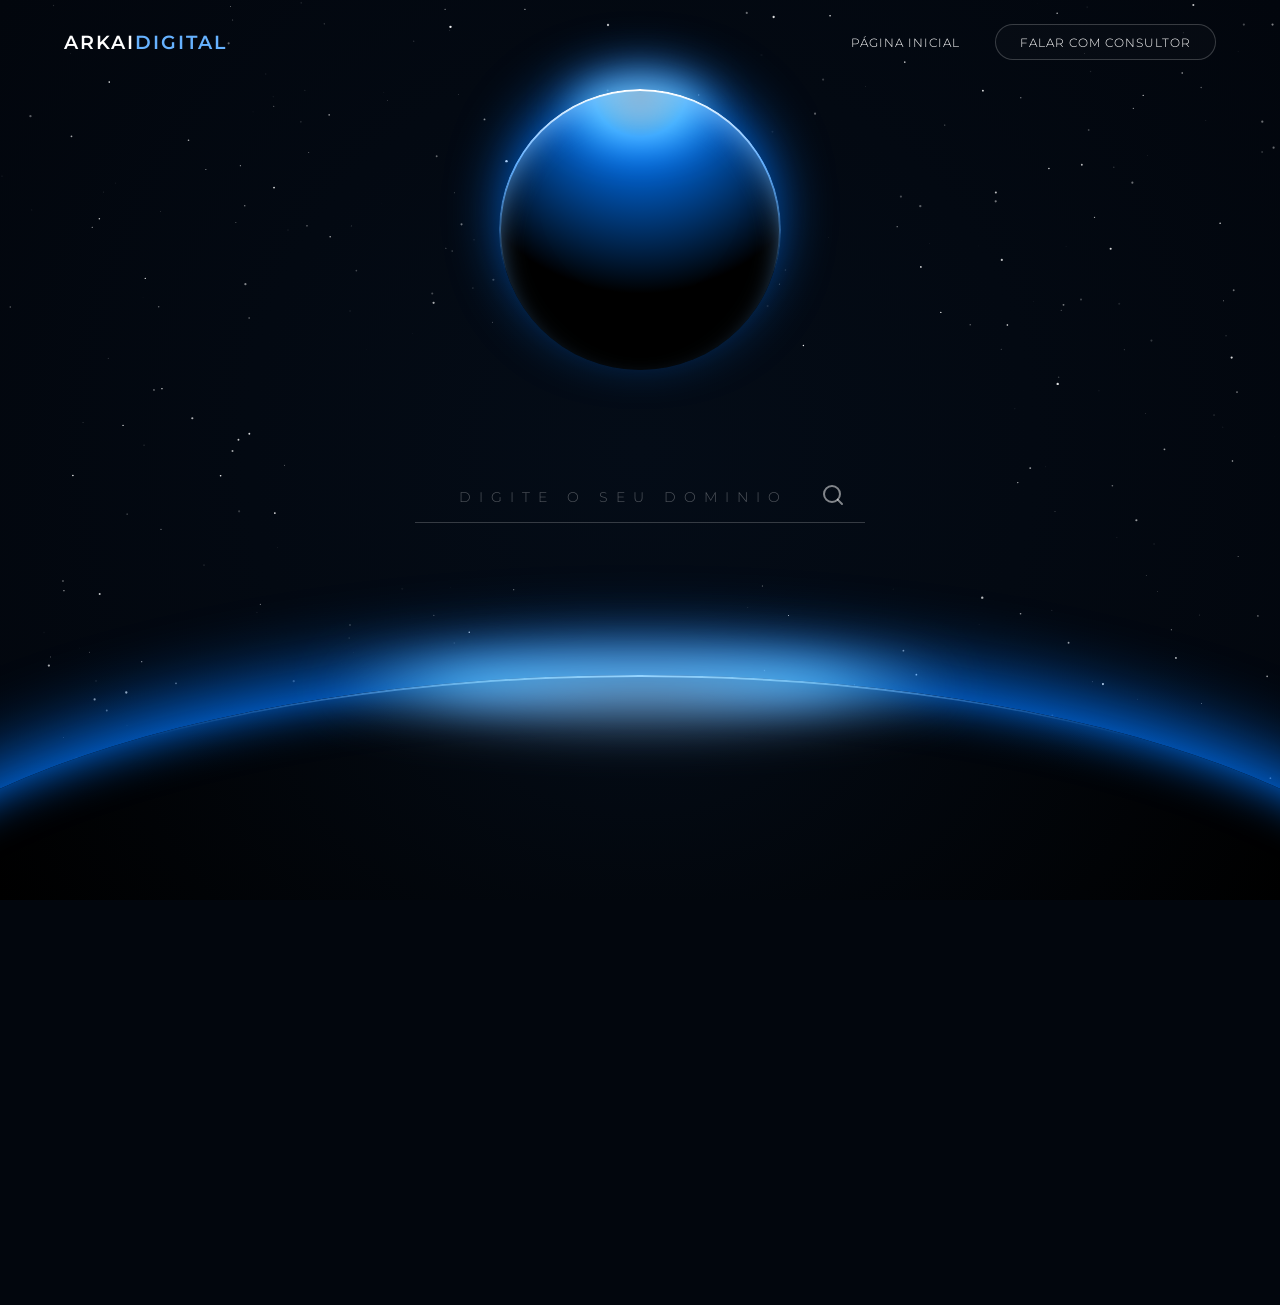
<file: dominio.html>
<!DOCTYPE html>
<html lang="pt-br">
<head>
    <meta charset="UTF-8">
    <meta name="viewport" content="width=device-width, initial-scale=1.0, maximum-scale=1.0, user-scalable=no, viewport-fit=cover">
    <title>Planeta | Arkai Digital</title>
    <link href="https://fonts.googleapis.com/css2?family=Montserrat:wght=200;300;400;600&display=swap" rel="stylesheet">
    <link rel="stylesheet" href="dominio.css">
</head>
<body class="status-default">
    <canvas id="stars-canvas"></canvas>

    <header>
        <nav class="navbar">
            <div class="logo">ARKAI<span>DIGITAL</span></div>
            <div class="nav-links">
                <a href="index.html">PÁGINA INICIAL</a>
                <a href="https://wa.me/SEUNUMERO" class="btn-glow">Falar com Consultor</a>
            </div>
        </nav>
    </header>

    <main class="space-container">
        <div class="planet">
            <div class="planet-glow"></div>
        </div>

        <div class="search-wrapper">
            <div class="input-container">
                <input type="text" id="domain-input" placeholder="DIGITE O SEU DOMINIO" autocomplete="off" spellcheck="false">
                <button id="search-btn">
                    <svg width="24" height="24" viewBox="0 0 24 24" fill="none" stroke="currentColor" stroke-width="2" stroke-linecap="round" stroke-linejoin="round">
                        <circle cx="11" cy="11" r="8"></circle>
                        <line x1="21" y1="21" x2="16.65" y2="16.65"></line>
                    </svg>
                </button>
            </div>
            <div id="result-message" class="result-message"></div>
        </div>

        <div class="horizon">
            <div class="horizon-glow"></div>
        </div>
    </main>

    <script src="dominio.js"></script>
</body>
</html>
</file>
<file: dominio.css>
@import url("https://fonts.googleapis.com/css2?family=Montserrat:wght=200;300;400;600&display=swap");

:root {
  --blue-glow: #0077ff;
  --blue-light: #66b2ff;
  --green-glow: #00ff88;
  --green-light: #aaffd5;
  --red-glow: #ff3366;
  --red-light: #ffb3c6;
  --theme-glow: var(--blue-glow);
  --theme-light: var(--blue-light);
  --bg-color: #02060d;
}

body.status-default {
  --theme-glow: var(--blue-glow);
  --theme-light: var(--blue-light);
}

body.status-success {
  --theme-glow: var(--green-glow);
  --theme-light: var(--green-light);
}

body.status-error {
  --theme-glow: var(--red-glow);
  --theme-light: var(--red-light);
}

* {
  box-sizing: border-box;
  -webkit-tap-highlight-color: transparent;
}

html,
body {
  width: 100%;
  height: 100%;
  margin: 0;
  padding: 0;
  overflow: hidden;
  position: fixed;
  top: 0;
  left: 0;
  right: 0;
  bottom: 0;
}

body {
  background-color: var(--bg-color);
  background-image: radial-gradient(
    circle at 50% 50%,
    #040c17 0%,
    var(--bg-color) 100%
  );
  font-family: "Montserrat", sans-serif;
  color: #fff;
  display: flex;
  flex-direction: column;
  transition: all 1.5s ease-in-out;
}

#stars-canvas {
  position: fixed;
  top: 0;
  left: 0;
  width: 100vw;
  height: 100vh;
  z-index: 0;
  pointer-events: none;
}

.navbar {
  display: flex;
  justify-content: space-between;
  align-items: center;
  padding: 1.5rem 5%;
  position: fixed;
  width: 100%;
  box-sizing: border-box;
  z-index: 1000;
  background: transparent;
}

.logo {
  font-weight: 600;
  font-size: 1.2rem;
  letter-spacing: 2px;
  position: relative;
  z-index: 10;
}

.logo span {
  color: var(--theme-light);
  transition: color 1.5s ease;
}

.nav-links {
  display: flex;
  align-items: center;
  position: relative;
  z-index: 10;
}

.nav-links a {
  color: #fff;
  text-decoration: none;
  margin-left: 2.2rem;
  font-size: 0.75rem;
  text-transform: uppercase;
  transition: 0.3s;
  font-weight: 300;
  letter-spacing: 1px;
}

.nav-links a:hover {
  color: var(--theme-light);
}

.btn-glow {
  border: 1px solid rgba(255, 255, 255, 0.2);
  padding: 0.6rem 1.5rem !important;
  border-radius: 50px;
  background: rgba(255, 255, 255, 0.02);
}

.btn-glow:hover {
  background: rgba(255, 255, 255, 0.1) !important;
}

.space-container {
  flex: 1;
  position: relative;
  display: flex;
  flex-direction: column;
  align-items: center;
  justify-content: center;
  z-index: 1;
  width: 100%;
}

.planet {
  width: 280px;
  height: 280px;
  border-radius: 50%;
  position: absolute;
  top: 10%;
  background-color: #000000;
  background-image: radial-gradient(
    circle at 50% 0%,
    rgba(255, 255, 255, 0.15) 0%,
    var(--theme-glow) 15%,
    #000000 65%
  );
  box-shadow:
    inset 0 15px 30px -10px var(--theme-light),
    inset 0 -25px 40px -10px #000,
    0 -20px 60px -10px var(--theme-glow);
  animation: pulse-light 4s infinite alternate ease-in-out;
  transition: all 1.5s ease-in-out;
}

.planet::before {
  content: "";
  position: absolute;
  inset: -1px;
  border-radius: 50%;
  padding: 2px;
  background: linear-gradient(
    to bottom,
    #fff 0%,
    var(--theme-light) 25%,
    transparent 65%
  );
  -webkit-mask:
    linear-gradient(#fff 0 0) content-box,
    linear-gradient(#fff 0 0);
  -webkit-mask-composite: destination-out;
  mask-composite: exclude;
  pointer-events: none;
  transition: all 1.5s ease-in-out;
}

.planet-glow {
  position: absolute;
  top: -20px;
  left: 50%;
  transform: translateX(-50%);
  width: 160px;
  height: 80px;
  background: radial-gradient(
    ellipse at center,
    rgba(255, 255, 255, 0.6) 0%,
    var(--theme-light) 40%,
    transparent 70%
  );
  border-radius: 50%;
  filter: blur(20px);
  mix-blend-mode: screen;
  pointer-events: none;
  transition: all 1.5s ease-in-out;
}

.horizon {
  position: absolute;
  bottom: -45vh;
  left: 50%;
  transform: translateX(-50%);
  width: 130vw;
  height: 70vh;
  background-color: #000000;
  background-image: radial-gradient(ellipse at top, #040c17 0%, #000000 60%);
  border-radius: 50%;
  box-shadow:
    0 -30px 80px -15px var(--theme-glow),
    inset 0 20px 50px -20px var(--theme-glow);
  animation: pulse-light 5s infinite alternate-reverse ease-in-out;
  transition: all 1.5s ease-in-out;
}

.horizon::before {
  content: "";
  position: absolute;
  inset: 0;
  border-radius: 50%;
  padding-top: 2px;
  background: linear-gradient(
    to right,
    transparent 20%,
    var(--theme-light) 50%,
    transparent 80%
  );
  -webkit-mask:
    linear-gradient(#fff 0 0) content-box,
    linear-gradient(#fff 0 0);
  -webkit-mask-composite: destination-out;
  mask-composite: exclude;
  pointer-events: none;
  transition: all 1.5s ease-in-out;
}

.horizon-glow {
  position: absolute;
  top: -30px;
  left: 50%;
  transform: translateX(-50%);
  width: 50vw;
  height: 80px;
  background: radial-gradient(
    ellipse at center,
    rgba(255, 255, 255, 0.4) 0%,
    var(--theme-light) 40%,
    transparent 70%
  );
  border-radius: 50%;
  filter: blur(25px);
  mix-blend-mode: screen;
  pointer-events: none;
  transition: all 1.5s ease-in-out;
}

@keyframes pulse-light {
  0% { filter: brightness(0.65); }
  100% { filter: brightness(1.2); }
}

.search-wrapper {
  position: absolute;
  top: 52%;
  width: 100%;
  display: flex;
  flex-direction: column;
  align-items: center;
  z-index: 10;
}

.input-container {
  display: flex;
  align-items: center;
  border-bottom: 1px solid rgba(255, 255, 255, 0.2);
  padding: 10px 15px;
  width: 90%;
  max-width: 450px;
  transition: all 0.4s ease;
}

.input-container:focus-within {
  border-bottom-color: var(--theme-glow);
  box-shadow: 0 15px 20px -15px var(--theme-glow);
}

#domain-input {
  background: transparent;
  border: none;
  color: #fff;
  font-size: 1.1rem;
  font-family: "Montserrat", sans-serif;
  font-weight: 300;
  text-align: center;
  letter-spacing: 6px;
  outline: none;
  width: 100%;
  text-transform: uppercase;
  text-shadow: 0 2px 10px rgba(0, 0, 0, 0.9);
}

#domain-input::placeholder {
  color: rgba(255, 255, 255, 0.3);
  letter-spacing: 8px;
  font-size: 0.9rem;
  text-shadow: none;
}

#search-btn {
  background: transparent;
  border: none;
  color: rgba(255, 255, 255, 0.5);
  cursor: pointer;
  transition: 0.3s;
  padding: 5px;
  display: flex;
  align-items: center;
  justify-content: center;
}

#search-btn:hover {
  color: var(--theme-light);
  transform: scale(1.1);
}

.result-message {
  margin-top: 30px;
  font-size: 0.95rem;
  font-weight: 300;
  letter-spacing: 2px;
  opacity: 0;
  transform: translateY(10px);
  transition: all 0.5s ease;
  text-transform: uppercase;
  text-align: center;
  text-shadow: 0 2px 8px rgba(0, 0, 0, 0.8);
}

.result-message.show {
  opacity: 1;
  transform: translateY(0);
  text-shadow:
    0 0 15px var(--theme-glow),
    0 2px 5px rgba(0, 0, 0, 0.8);
}

@media (max-width: 900px) {
  .planet {
    width: 240px;
    height: 240px;
    top: 14%;
  }
  .search-wrapper {
    top: 55%;
  }
  .horizon {
    width: 150vw;
    height: 50vh;
    bottom: -25vh;
  }
}

@media (max-width: 600px) {
  .navbar {
    flex-direction: row !important;
    justify-content: space-between !important;
    align-items: center;
    padding: 1.5rem 6%;
    gap: 0;
  }
  .logo {
    font-size: 0.95rem;
    letter-spacing: 1px;
  }
  .nav-links {
    gap: 0;
    flex-wrap: nowrap;
  }
  .nav-links a {
    margin-left: 0;
    font-size: 0.7rem;
    letter-spacing: 1px;
  }
  .nav-links .btn-glow {
    display: none !important;
  }
  .planet {
    width: 170px !important;
    height: 170px !important;
    top: 140px !important;
    left: 50%;
    transform: translateX(-50%);
  }
  .planet-glow {
    width: 110px;
    height: 55px;
    top: -12px;
  }
  .search-wrapper {
    top: 360px !important;
  }
  #domain-input {
    font-size: 16px !important;
    letter-spacing: 2px;
  }
  #domain-input::placeholder {
    font-size: 0.8rem;
    letter-spacing: 3px;
  }
  .horizon {
    width: 250vw;
    height: 38vh;
    bottom: -12vh;
  }
  .horizon-glow {
    width: 75vw;
    height: 45px;
    top: -18px;
  }
  .result-message {
    margin-top: 20px;
    font-size: 0.85rem;
  }
}

@media (max-height: 620px) and (max-width: 600px) {
  .navbar {
    padding: 0.8rem 6%;
  }
  .planet {
    width: 100px;
    height: 100px;
    top: 90px;
  }
  .planet-glow {
    width: 70px;
    height: 35px;
    top: -8px;
  }
  .search-wrapper {
    top: 210px;
  }
  .result-message {
    margin-top: 12px;
    font-size: 0.8rem;
  }
  .horizon {
    bottom: -28vh;
  }
}
</file>
